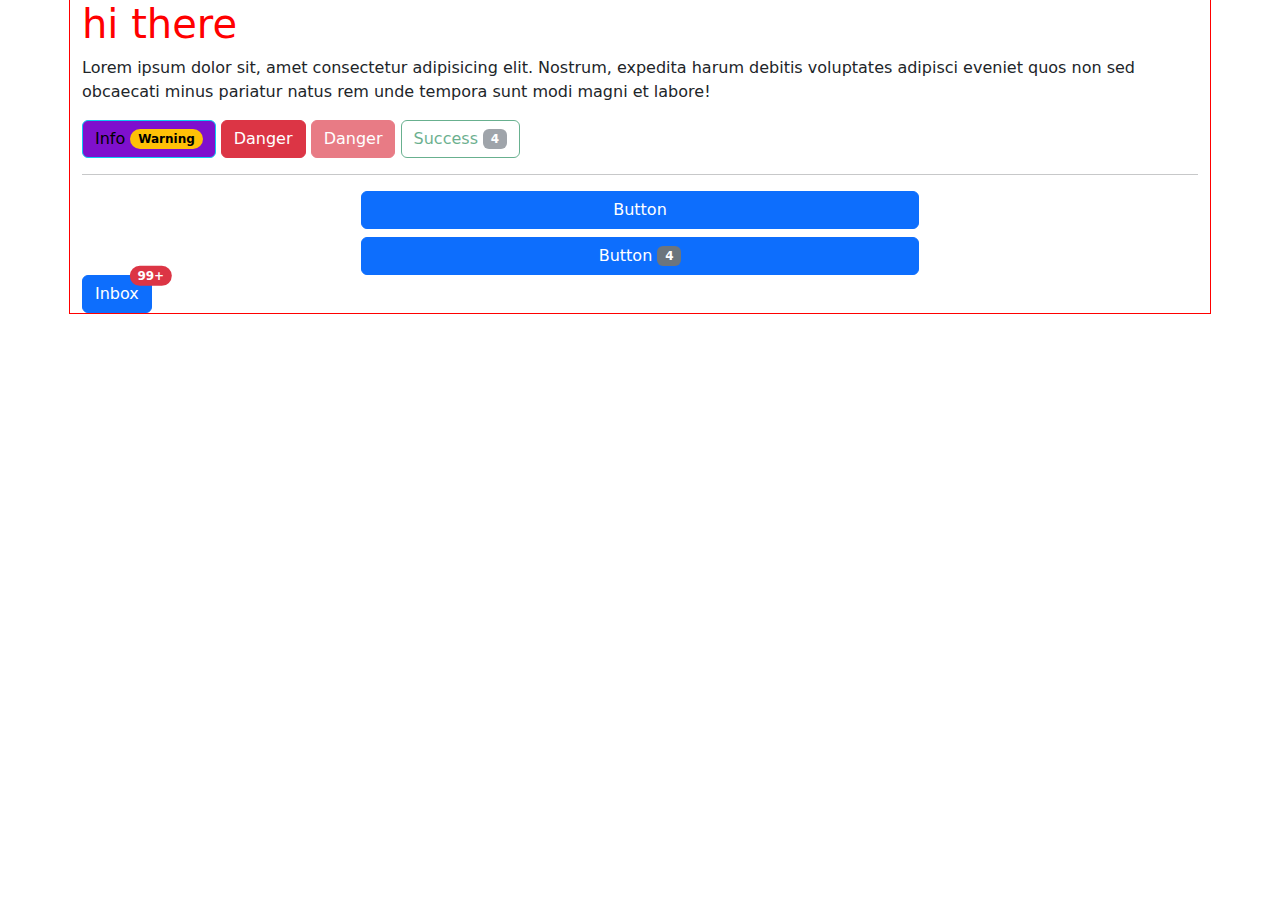
<file: BOOTSTRAP-DASAR/index.html>
<!DOCTYPE html>
<html lang="en">
  <head>
    <meta charset="UTF-8" />
    <meta name="viewport" content="width=device-width, initial-scale=1.0" />
    <title>Bootstrap</title>
    <link
      href="https://cdn.jsdelivr.net/npm/bootstrap@5.3.3/dist/css/bootstrap.min.css"
      rel="stylesheet"
      integrity="sha384-QWTKZyjpPEjISv5WaRU9OFeRpok6YctnYmDr5pNlyT2bRjXh0JMhjY6hW+ALEwIH"
      crossorigin="anonymous"
    />
    <link rel="stylesheet" href="app.css" />
  </head>
  <body>
    <div class="container-md">
         <h1>hi there</h1>
        <p>
          Lorem ipsum dolor sit, amet consectetur adipisicing elit. Nostrum,
          expedita harum debitis voluptates adipisci eveniet quos non sed obcaecati
          minus pariatur natus rem unde tempora sunt modi magni et labore!
        </p>
        <button a href="app.css" type="button" class="btn btn-info" >Info <span class="badge rounded-pill text-bg-warning">Warning</span></button>
        <button type="button" class="btn btn-danger">Danger</button>
        <button type="button" class="btn btn-danger" disabled>Danger</button>
        <button type="button" class="btn btn-outline-success" disabled>Success <span class="badge text-bg-secondary">4</span></button>
        <hr>
        <form action="grid.html">
            <div class="d-grid gap-2 col-6 mx-auto">

            <button class="btn btn-primary" type="submit">Button</button>

            <button class="btn btn-primary" type="button">Button <span class="badge text-bg-secondary">4</span></button>

          </div>
          </form>
          <button type="button" class="btn btn-primary position-relative">
            Inbox
            <span class="position-absolute top-0 start-100 translate-middle badge rounded-pill bg-danger">
              99+
              <span class="visually-hidden">unread messages</span>
            </span>
          </button>
        <script
          src="https://cdn.jsdelivr.net/npm/@popperjs/core@2.11.8/dist/umd/popper.min.js"
          integrity="sha384-I7E8VVD/ismYTF4hNIPjVp/Zjvgyol6VFvRkX/vR+Vc4jQkC+hVqc2pM8ODewa9r"
          crossorigin="anonymous"
        ></script>
        <script
          src="https://cdn.jsdelivr.net/npm/bootstrap@5.3.3/dist/js/bootstrap.min.js"
          integrity="sha384-0pUGZvbkm6XF6gxjEnlmuGrJXVbNuzT9qBBavbLwCsOGabYfZo0T0to5eqruptLy"
          crossorigin="anonymous"
        ></script>  

    </div>
   
  </body>
</html>
</file>
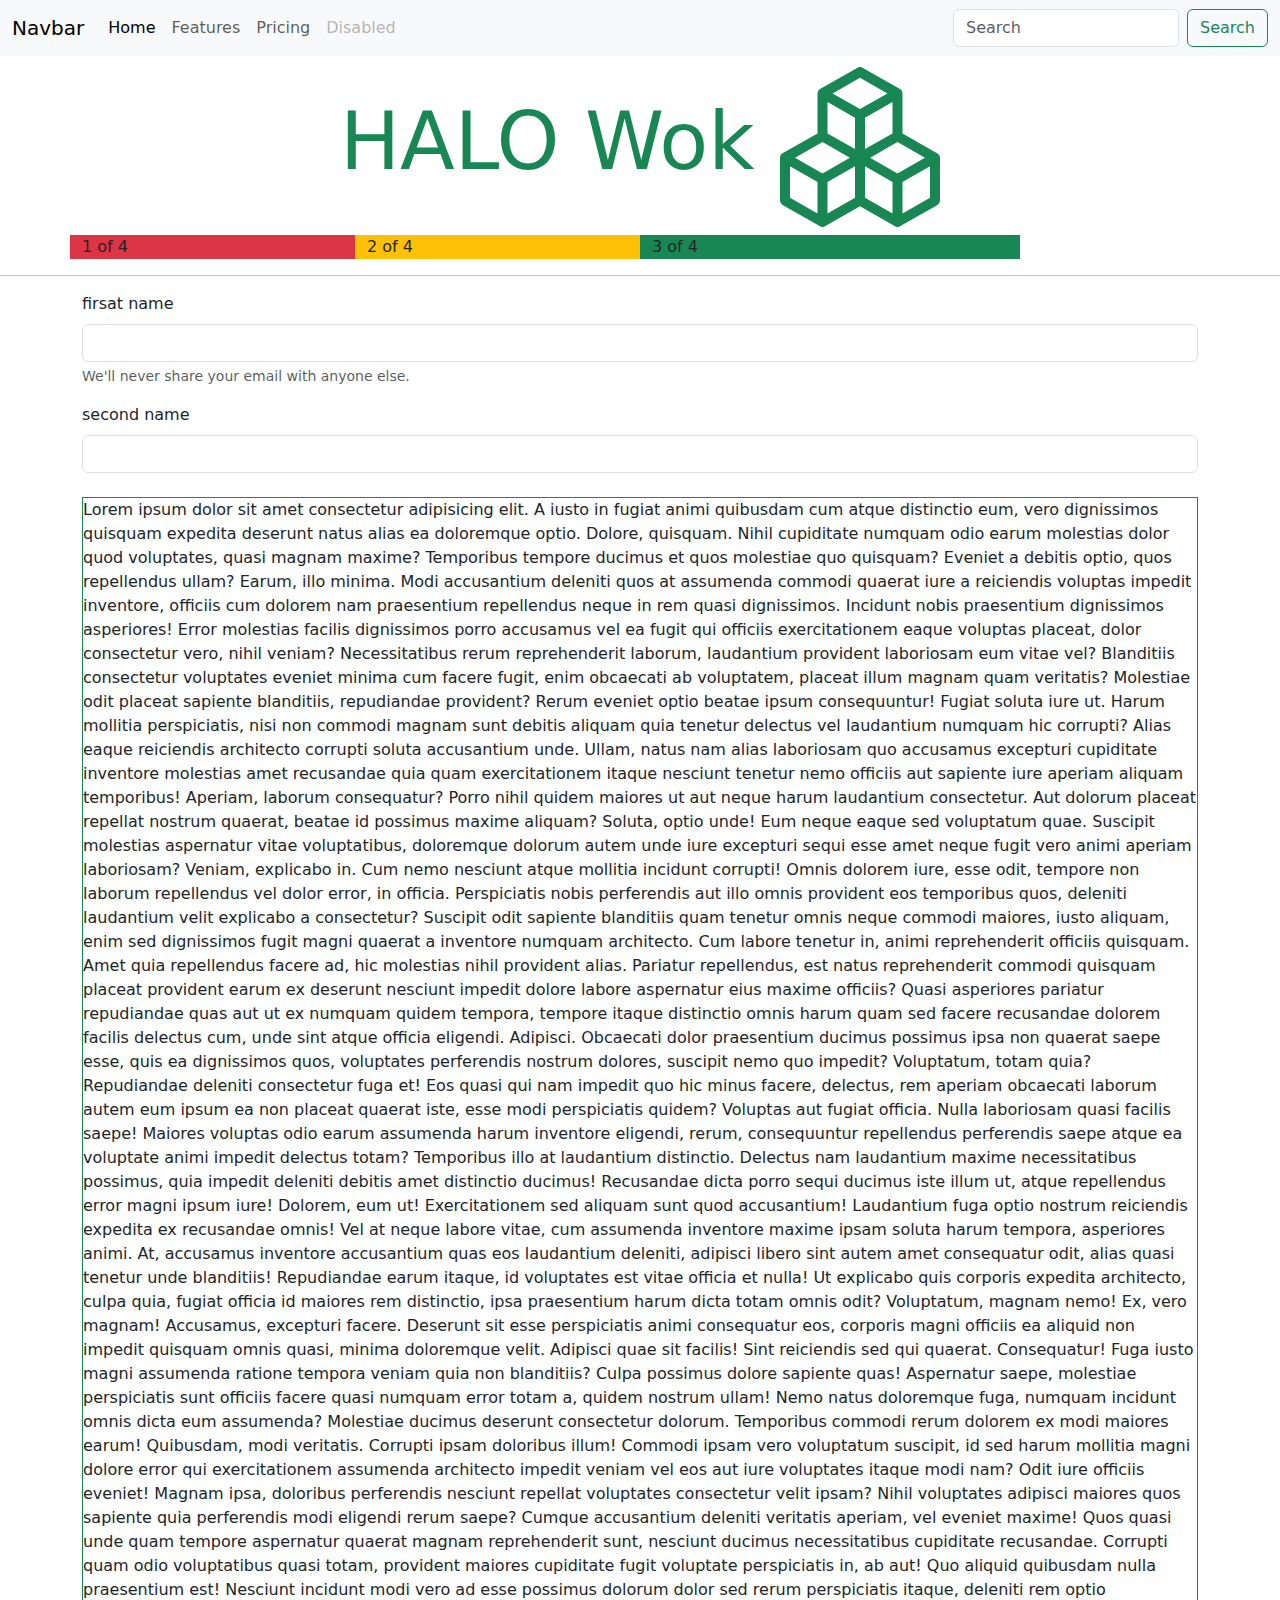
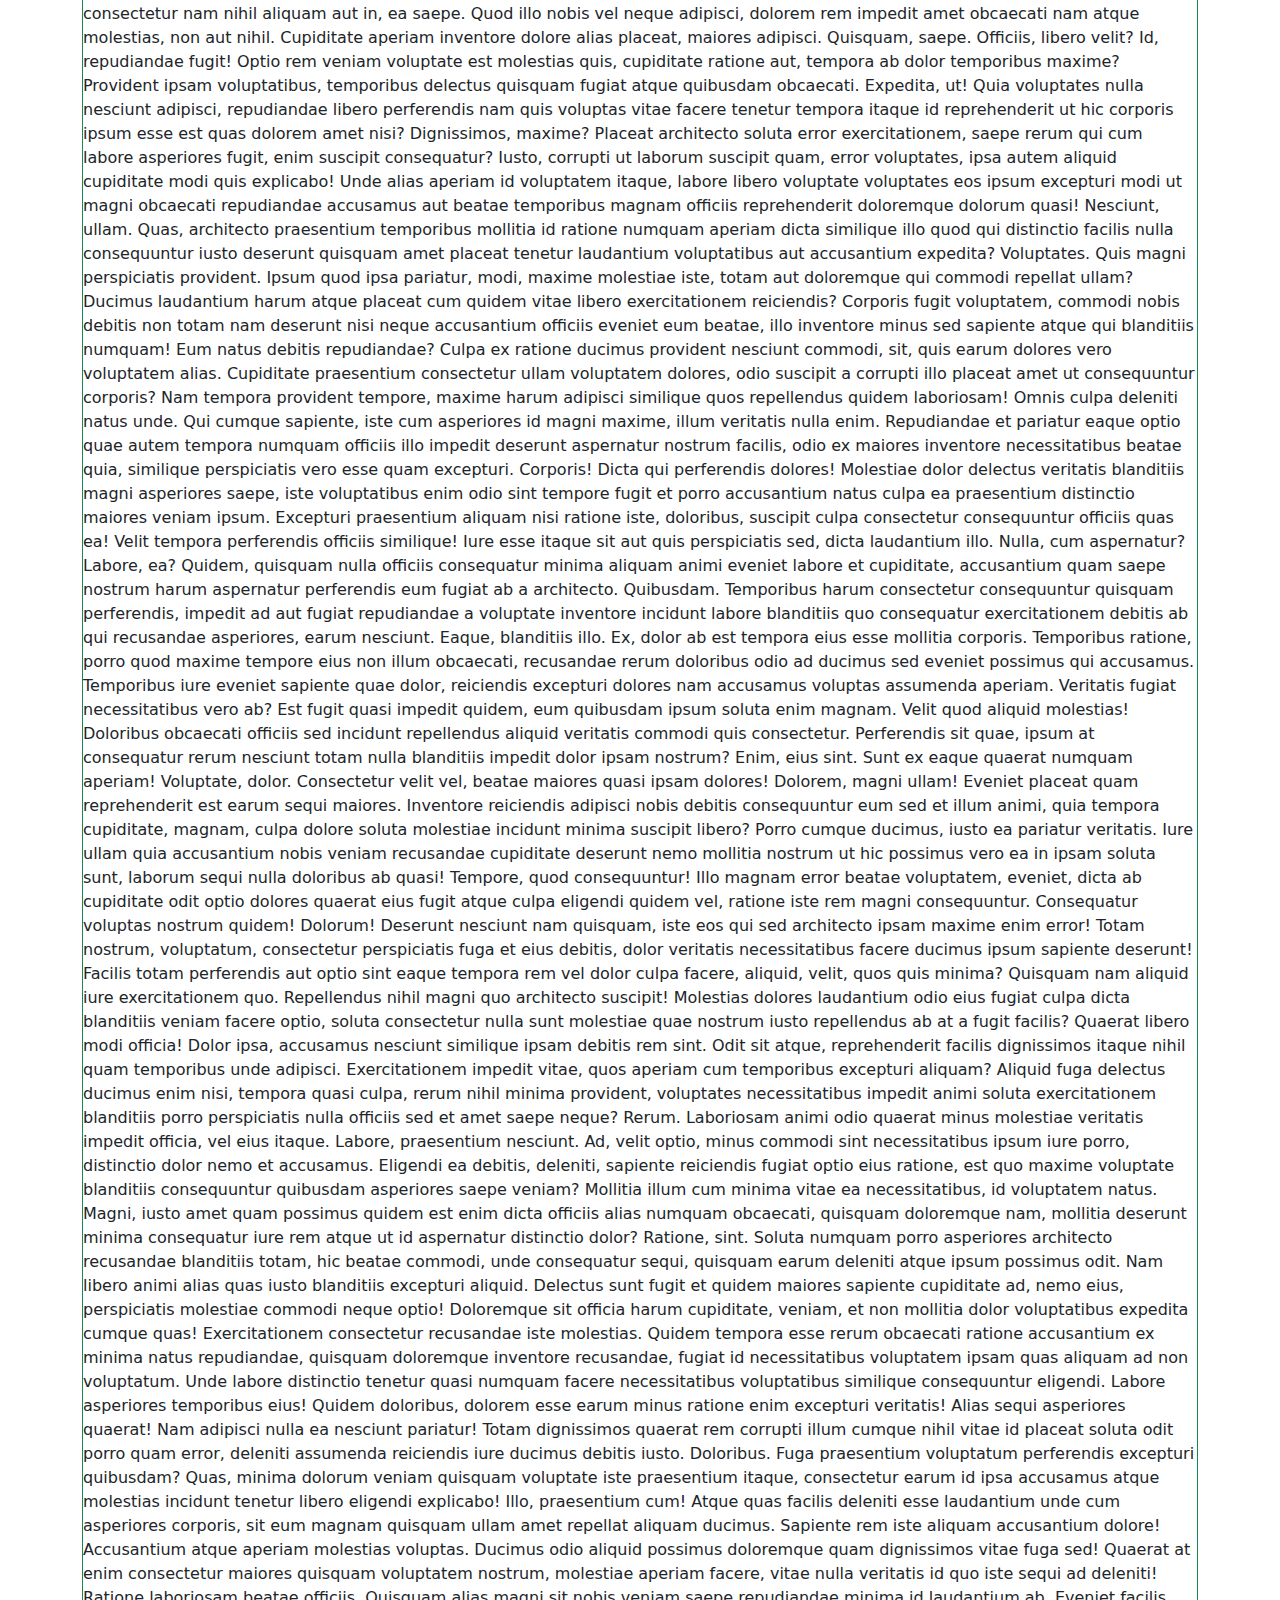
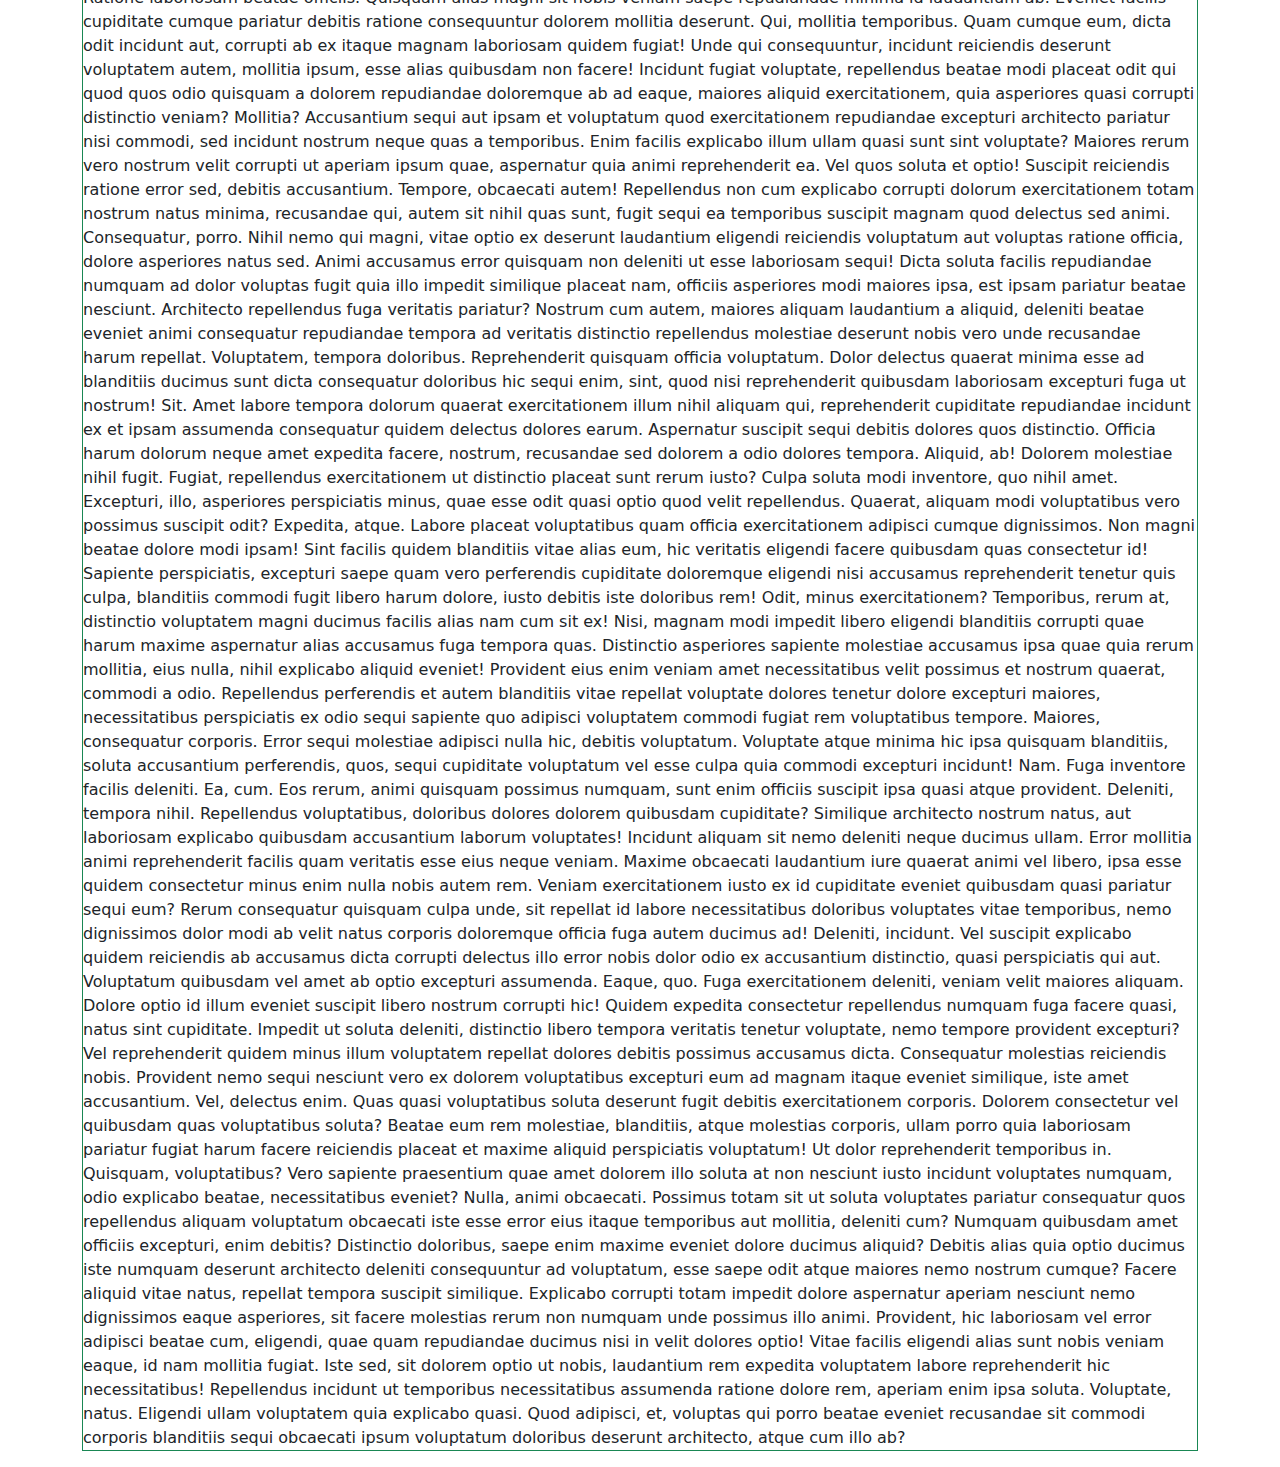
<file: BOOTSTRAP-DASAR/grid.html>
<!doctype html>
<html lang="en">
  <head>
    <meta charset="utf-8">
    <meta name="viewport" content="width=device-width, initial-scale=1">
    <title>Bootstrap demo</title>
    <link href="https://cdn.jsdelivr.net/npm/bootstrap@5.3.3/dist/css/bootstrap.min.css" rel="stylesheet" integrity="sha384-QWTKZyjpPEjISv5WaRU9OFeRpok6YctnYmDr5pNlyT2bRjXh0JMhjY6hW+ALEwIH" crossorigin="anonymous">
    <link rel="stylesheet" href="app.css">

  </head>
  <body>
    <hr><hr><hr><h1></h1>
   <h1 class="text-center display-1 text-success">
    
      HALO Wok
      <svg 
      xmlns="http://www.w3.org/2000/svg" 
      width="160" 
      height="160" 
      fill="currentColor" 
      class="bi bi-boxes" 
      viewBox="0 0 16 16">
       
        <path d="M7.752.066a.5.5 0 0 1 .496 0l3.75 2.143a.5.5 0 0 1 .252.434v3.995l3.498 2A.5.5 0 0 1 16 9.07v4.286a.5.5 0 0 1-.252.434l-3.75 2.143a.5.5 0 0 1-.496 0l-3.502-2-3.502 2.001a.5.5 0 0 1-.496 0l-3.75-2.143A.5.5 0 0 1 0 13.357V9.071a.5.5 0 0 1 .252-.434L3.75 6.638V2.643a.5.5 0 0 1 .252-.434zM4.25 7.504 1.508 9.071l2.742 1.567 2.742-1.567zM7.5 9.933l-2.75 1.571v3.134l2.75-1.571zm1 3.134 2.75 1.571v-3.134L8.5 9.933zm.508-3.996 2.742 1.567 2.742-1.567-2.742-1.567zm2.242-2.433V3.504L8.5 5.076V8.21zM7.5 8.21V5.076L4.75 3.504v3.134zM5.258 2.643 8 4.21l2.742-1.567L8 1.076zM15 9.933l-2.75 1.571v3.134L15 13.067zM3.75 14.638v-3.134L1 9.933v3.134z"/>
      </svg>
    </h1>
    
    <nav class="navbar fixed-top navbar-expand-lg bg-body-tertiary">
        <div class="container-fluid">
          <a class="navbar-brand" href="#">Navbar </a>
          <button class="navbar-toggler" type="button" data-bs-toggle="collapse" data-bs-target="#navbarNavAltMarkup" aria-controls="navbarNavAltMarkup" aria-expanded="false" aria-label="Toggle navigation">
            <span class="navbar-toggler-icon"></span>
          </button>
          <div class="collapse navbar-collapse" id="navbarNavAltMarkup">
            <div class="navbar-nav me-auto">
              <a class="nav-link active" aria-current="page" href="#">Home</a>
              <a class="nav-link" href="index.html">Features</a>
              <a class="nav-link" href="#">Pricing</a>
              <a class="nav-link disabled" aria-disabled="true">Disabled</a>
            </div>
            <form class="d-flex" role="search">
             <input class="form-control me-2" type="search" placeholder="Search" aria-label="Search">
            <button class="btn btn-outline-success" type="submit">Search</button>
             </form>
          </div>
           
        </div>
      </nav>
    


    <div class="container">
        <div class="row" >
            <div class="col col-lg-3 bg-danger">1 of 4</div>
            <div class="col col-lg-3 bg-warning">2 of 4</div>
            <div class="col col-lg-4 bg-success">3 of 4</div>
  
        </div>
    </div>

    <hr>

    <div class="container">
        <div class="row">
            <div class="mb-3">
                <label for="" class="form-label">firsat name</label>
                <input type="text" nanme="firstname" class="form-control" id="">
                <div id="emailHelp" class="form-text">We'll never share your email with anyone else.</div>
            </div>
        
            <div>
                <label class="form-label" for="">second name</label>
                <input class="form-control" type="text" nanme="secondname" id="">
            </div>
       </div>
       <br>
       <p class="border border-success">Lorem ipsum dolor sit amet consectetur adipisicing elit. A iusto in fugiat animi quibusdam cum atque distinctio eum, vero dignissimos quisquam expedita deserunt natus alias ea doloremque optio. Dolore, quisquam.
        Nihil cupiditate numquam odio earum molestias dolor quod voluptates, quasi magnam maxime? Temporibus tempore ducimus et quos molestiae quo quisquam? Eveniet a debitis optio, quos repellendus ullam? Earum, illo minima.
        Modi accusantium deleniti quos at assumenda commodi quaerat iure a reiciendis voluptas impedit inventore, officiis cum dolorem nam praesentium repellendus neque in rem quasi dignissimos. Incidunt nobis praesentium dignissimos asperiores!
        Error molestias facilis dignissimos porro accusamus vel ea fugit qui officiis exercitationem eaque voluptas placeat, dolor consectetur vero, nihil veniam? Necessitatibus rerum reprehenderit laborum, laudantium provident laboriosam eum vitae vel?
        Blanditiis consectetur voluptates eveniet minima cum facere fugit, enim obcaecati ab voluptatem, placeat illum magnam quam veritatis? Molestiae odit placeat sapiente blanditiis, repudiandae provident? Rerum eveniet optio beatae ipsum consequuntur!
        Fugiat soluta iure ut. Harum mollitia perspiciatis, nisi non commodi magnam sunt debitis aliquam quia tenetur delectus vel laudantium numquam hic corrupti? Alias eaque reiciendis architecto corrupti soluta accusantium unde.
        Ullam, natus nam alias laboriosam quo accusamus excepturi cupiditate inventore molestias amet recusandae quia quam exercitationem itaque nesciunt tenetur nemo officiis aut sapiente iure aperiam aliquam temporibus! Aperiam, laborum consequatur?
        Porro nihil quidem maiores ut aut neque harum laudantium consectetur. Aut dolorum placeat repellat nostrum quaerat, beatae id possimus maxime aliquam? Soluta, optio unde! Eum neque eaque sed voluptatum quae.
        Suscipit molestias aspernatur vitae voluptatibus, doloremque dolorum autem unde iure excepturi sequi esse amet neque fugit vero animi aperiam laboriosam? Veniam, explicabo in. Cum nemo nesciunt atque mollitia incidunt corrupti!
        Omnis dolorem iure, esse odit, tempore non laborum repellendus vel dolor error, in officia. Perspiciatis nobis perferendis aut illo omnis provident eos temporibus quos, deleniti laudantium velit explicabo a consectetur?
        Suscipit odit sapiente blanditiis quam tenetur omnis neque commodi maiores, iusto aliquam, enim sed dignissimos fugit magni quaerat a inventore numquam architecto. Cum labore tenetur in, animi reprehenderit officiis quisquam.
        Amet quia repellendus facere ad, hic molestias nihil provident alias. Pariatur repellendus, est natus reprehenderit commodi quisquam placeat provident earum ex deserunt nesciunt impedit dolore labore aspernatur eius maxime officiis?
        Quasi asperiores pariatur repudiandae quas aut ut ex numquam quidem tempora, tempore itaque distinctio omnis harum quam sed facere recusandae dolorem facilis delectus cum, unde sint atque officia eligendi. Adipisci.
        Obcaecati dolor praesentium ducimus possimus ipsa non quaerat saepe esse, quis ea dignissimos quos, voluptates perferendis nostrum dolores, suscipit nemo quo impedit? Voluptatum, totam quia? Repudiandae deleniti consectetur fuga et!
        Eos quasi qui nam impedit quo hic minus facere, delectus, rem aperiam obcaecati laborum autem eum ipsum ea non placeat quaerat iste, esse modi perspiciatis quidem? Voluptas aut fugiat officia.
        Nulla laboriosam quasi facilis saepe! Maiores voluptas odio earum assumenda harum inventore eligendi, rerum, consequuntur repellendus perferendis saepe atque ea voluptate animi impedit delectus totam? Temporibus illo at laudantium distinctio.
        Delectus nam laudantium maxime necessitatibus possimus, quia impedit deleniti debitis amet distinctio ducimus! Recusandae dicta porro sequi ducimus iste illum ut, atque repellendus error magni ipsum iure! Dolorem, eum ut!
        Exercitationem sed aliquam sunt quod accusantium! Laudantium fuga optio nostrum reiciendis expedita ex recusandae omnis! Vel at neque labore vitae, cum assumenda inventore maxime ipsam soluta harum tempora, asperiores animi.
        At, accusamus inventore accusantium quas eos laudantium deleniti, adipisci libero sint autem amet consequatur odit, alias quasi tenetur unde blanditiis! Repudiandae earum itaque, id voluptates est vitae officia et nulla!
        Ut explicabo quis corporis expedita architecto, culpa quia, fugiat officia id maiores rem distinctio, ipsa praesentium harum dicta totam omnis odit? Voluptatum, magnam nemo! Ex, vero magnam! Accusamus, excepturi facere.
        Deserunt sit esse perspiciatis animi consequatur eos, corporis magni officiis ea aliquid non impedit quisquam omnis quasi, minima doloremque velit. Adipisci quae sit facilis! Sint reiciendis sed qui quaerat. Consequatur!
        Fuga iusto magni assumenda ratione tempora veniam quia non blanditiis? Culpa possimus dolore sapiente quas! Aspernatur saepe, molestiae perspiciatis sunt officiis facere quasi numquam error totam a, quidem nostrum ullam!
        Nemo natus doloremque fuga, numquam incidunt omnis dicta eum assumenda? Molestiae ducimus deserunt consectetur dolorum. Temporibus commodi rerum dolorem ex modi maiores earum! Quibusdam, modi veritatis. Corrupti ipsam doloribus illum!
        Commodi ipsam vero voluptatum suscipit, id sed harum mollitia magni dolore error qui exercitationem assumenda architecto impedit veniam vel eos aut iure voluptates itaque modi nam? Odit iure officiis eveniet!
        Magnam ipsa, doloribus perferendis nesciunt repellat voluptates consectetur velit ipsam? Nihil voluptates adipisci maiores quos sapiente quia perferendis modi eligendi rerum saepe? Cumque accusantium deleniti veritatis aperiam, vel eveniet maxime!
        Quos quasi unde quam tempore aspernatur quaerat magnam reprehenderit sunt, nesciunt ducimus necessitatibus cupiditate recusandae. Corrupti quam odio voluptatibus quasi totam, provident maiores cupiditate fugit voluptate perspiciatis in, ab aut!
        Quo aliquid quibusdam nulla praesentium est! Nesciunt incidunt modi vero ad esse possimus dolorum dolor sed rerum perspiciatis itaque, deleniti rem optio consectetur nam nihil aliquam aut in, ea saepe.
        Quod illo nobis vel neque adipisci, dolorem rem impedit amet obcaecati nam atque molestias, non aut nihil. Cupiditate aperiam inventore dolore alias placeat, maiores adipisci. Quisquam, saepe. Officiis, libero velit?
        Id, repudiandae fugit! Optio rem veniam voluptate est molestias quis, cupiditate ratione aut, tempora ab dolor temporibus maxime? Provident ipsam voluptatibus, temporibus delectus quisquam fugiat atque quibusdam obcaecati. Expedita, ut!
        Quia voluptates nulla nesciunt adipisci, repudiandae libero perferendis nam quis voluptas vitae facere tenetur tempora itaque id reprehenderit ut hic corporis ipsum esse est quas dolorem amet nisi? Dignissimos, maxime?
        Placeat architecto soluta error exercitationem, saepe rerum qui cum labore asperiores fugit, enim suscipit consequatur? Iusto, corrupti ut laborum suscipit quam, error voluptates, ipsa autem aliquid cupiditate modi quis explicabo!
        Unde alias aperiam id voluptatem itaque, labore libero voluptate voluptates eos ipsum excepturi modi ut magni obcaecati repudiandae accusamus aut beatae temporibus magnam officiis reprehenderit doloremque dolorum quasi! Nesciunt, ullam.
        Quas, architecto praesentium temporibus mollitia id ratione numquam aperiam dicta similique illo quod qui distinctio facilis nulla consequuntur iusto deserunt quisquam amet placeat tenetur laudantium voluptatibus aut accusantium expedita? Voluptates.
        Quis magni perspiciatis provident. Ipsum quod ipsa pariatur, modi, maxime molestiae iste, totam aut doloremque qui commodi repellat ullam? Ducimus laudantium harum atque placeat cum quidem vitae libero exercitationem reiciendis?
        Corporis fugit voluptatem, commodi nobis debitis non totam nam deserunt nisi neque accusantium officiis eveniet eum beatae, illo inventore minus sed sapiente atque qui blanditiis numquam! Eum natus debitis repudiandae?
        Culpa ex ratione ducimus provident nesciunt commodi, sit, quis earum dolores vero voluptatem alias. Cupiditate praesentium consectetur ullam voluptatem dolores, odio suscipit a corrupti illo placeat amet ut consequuntur corporis?
        Nam tempora provident tempore, maxime harum adipisci similique quos repellendus quidem laboriosam! Omnis culpa deleniti natus unde. Qui cumque sapiente, iste cum asperiores id magni maxime, illum veritatis nulla enim.
        Repudiandae et pariatur eaque optio quae autem tempora numquam officiis illo impedit deserunt aspernatur nostrum facilis, odio ex maiores inventore necessitatibus beatae quia, similique perspiciatis vero esse quam excepturi. Corporis!
        Dicta qui perferendis dolores! Molestiae dolor delectus veritatis blanditiis magni asperiores saepe, iste voluptatibus enim odio sint tempore fugit et porro accusantium natus culpa ea praesentium distinctio maiores veniam ipsum.
        Excepturi praesentium aliquam nisi ratione iste, doloribus, suscipit culpa consectetur consequuntur officiis quas ea! Velit tempora perferendis officiis similique! Iure esse itaque sit aut quis perspiciatis sed, dicta laudantium illo.
        Nulla, cum aspernatur? Labore, ea? Quidem, quisquam nulla officiis consequatur minima aliquam animi eveniet labore et cupiditate, accusantium quam saepe nostrum harum aspernatur perferendis eum fugiat ab a architecto. Quibusdam.
        Temporibus harum consectetur consequuntur quisquam perferendis, impedit ad aut fugiat repudiandae a voluptate inventore incidunt labore blanditiis quo consequatur exercitationem debitis ab qui recusandae asperiores, earum nesciunt. Eaque, blanditiis illo.
        Ex, dolor ab est tempora eius esse mollitia corporis. Temporibus ratione, porro quod maxime tempore eius non illum obcaecati, recusandae rerum doloribus odio ad ducimus sed eveniet possimus qui accusamus.
        Temporibus iure eveniet sapiente quae dolor, reiciendis excepturi dolores nam accusamus voluptas assumenda aperiam. Veritatis fugiat necessitatibus vero ab? Est fugit quasi impedit quidem, eum quibusdam ipsum soluta enim magnam.
        Velit quod aliquid molestias! Doloribus obcaecati officiis sed incidunt repellendus aliquid veritatis commodi quis consectetur. Perferendis sit quae, ipsum at consequatur rerum nesciunt totam nulla blanditiis impedit dolor ipsam nostrum?
        Enim, eius sint. Sunt ex eaque quaerat numquam aperiam! Voluptate, dolor. Consectetur velit vel, beatae maiores quasi ipsam dolores! Dolorem, magni ullam! Eveniet placeat quam reprehenderit est earum sequi maiores.
        Inventore reiciendis adipisci nobis debitis consequuntur eum sed et illum animi, quia tempora cupiditate, magnam, culpa dolore soluta molestiae incidunt minima suscipit libero? Porro cumque ducimus, iusto ea pariatur veritatis.
        Iure ullam quia accusantium nobis veniam recusandae cupiditate deserunt nemo mollitia nostrum ut hic possimus vero ea in ipsam soluta sunt, laborum sequi nulla doloribus ab quasi! Tempore, quod consequuntur!
        Illo magnam error beatae voluptatem, eveniet, dicta ab cupiditate odit optio dolores quaerat eius fugit atque culpa eligendi quidem vel, ratione iste rem magni consequuntur. Consequatur voluptas nostrum quidem! Dolorum!
        Deserunt nesciunt nam quisquam, iste eos qui sed architecto ipsam maxime enim error! Totam nostrum, voluptatum, consectetur perspiciatis fuga et eius debitis, dolor veritatis necessitatibus facere ducimus ipsum sapiente deserunt!
        Facilis totam perferendis aut optio sint eaque tempora rem vel dolor culpa facere, aliquid, velit, quos quis minima? Quisquam nam aliquid iure exercitationem quo. Repellendus nihil magni quo architecto suscipit!
        Molestias dolores laudantium odio eius fugiat culpa dicta blanditiis veniam facere optio, soluta consectetur nulla sunt molestiae quae nostrum iusto repellendus ab at a fugit facilis? Quaerat libero modi officia!
        Dolor ipsa, accusamus nesciunt similique ipsam debitis rem sint. Odit sit atque, reprehenderit facilis dignissimos itaque nihil quam temporibus unde adipisci. Exercitationem impedit vitae, quos aperiam cum temporibus excepturi aliquam?
        Aliquid fuga delectus ducimus enim nisi, tempora quasi culpa, rerum nihil minima provident, voluptates necessitatibus impedit animi soluta exercitationem blanditiis porro perspiciatis nulla officiis sed et amet saepe neque? Rerum.
        Laboriosam animi odio quaerat minus molestiae veritatis impedit officia, vel eius itaque. Labore, praesentium nesciunt. Ad, velit optio, minus commodi sint necessitatibus ipsum iure porro, distinctio dolor nemo et accusamus.
        Eligendi ea debitis, deleniti, sapiente reiciendis fugiat optio eius ratione, est quo maxime voluptate blanditiis consequuntur quibusdam asperiores saepe veniam? Mollitia illum cum minima vitae ea necessitatibus, id voluptatem natus.
        Magni, iusto amet quam possimus quidem est enim dicta officiis alias numquam obcaecati, quisquam doloremque nam, mollitia deserunt minima consequatur iure rem atque ut id aspernatur distinctio dolor? Ratione, sint.
        Soluta numquam porro asperiores architecto recusandae blanditiis totam, hic beatae commodi, unde consequatur sequi, quisquam earum deleniti atque ipsum possimus odit. Nam libero animi alias quas iusto blanditiis excepturi aliquid.
        Delectus sunt fugit et quidem maiores sapiente cupiditate ad, nemo eius, perspiciatis molestiae commodi neque optio! Doloremque sit officia harum cupiditate, veniam, et non mollitia dolor voluptatibus expedita cumque quas!
        Exercitationem consectetur recusandae iste molestias. Quidem tempora esse rerum obcaecati ratione accusantium ex minima natus repudiandae, quisquam doloremque inventore recusandae, fugiat id necessitatibus voluptatem ipsam quas aliquam ad non voluptatum.
        Unde labore distinctio tenetur quasi numquam facere necessitatibus voluptatibus similique consequuntur eligendi. Labore asperiores temporibus eius! Quidem doloribus, dolorem esse earum minus ratione enim excepturi veritatis! Alias sequi asperiores quaerat!
        Nam adipisci nulla ea nesciunt pariatur! Totam dignissimos quaerat rem corrupti illum cumque nihil vitae id placeat soluta odit porro quam error, deleniti assumenda reiciendis iure ducimus debitis iusto. Doloribus.
        Fuga praesentium voluptatum perferendis excepturi quibusdam? Quas, minima dolorum veniam quisquam voluptate iste praesentium itaque, consectetur earum id ipsa accusamus atque molestias incidunt tenetur libero eligendi explicabo! Illo, praesentium cum!
        Atque quas facilis deleniti esse laudantium unde cum asperiores corporis, sit eum magnam quisquam ullam amet repellat aliquam ducimus. Sapiente rem iste aliquam accusantium dolore! Accusantium atque aperiam molestias voluptas.
        Ducimus odio aliquid possimus doloremque quam dignissimos vitae fuga sed! Quaerat at enim consectetur maiores quisquam voluptatem nostrum, molestiae aperiam facere, vitae nulla veritatis id quo iste sequi ad deleniti!
        Ratione laboriosam beatae officiis. Quisquam alias magni sit nobis veniam saepe repudiandae minima id laudantium ab. Eveniet facilis cupiditate cumque pariatur debitis ratione consequuntur dolorem mollitia deserunt. Qui, mollitia temporibus.
        Quam cumque eum, dicta odit incidunt aut, corrupti ab ex itaque magnam laboriosam quidem fugiat! Unde qui consequuntur, incidunt reiciendis deserunt voluptatem autem, mollitia ipsum, esse alias quibusdam non facere!
        Incidunt fugiat voluptate, repellendus beatae modi placeat odit qui quod quos odio quisquam a dolorem repudiandae doloremque ab ad eaque, maiores aliquid exercitationem, quia asperiores quasi corrupti distinctio veniam? Mollitia?
        Accusantium sequi aut ipsam et voluptatum quod exercitationem repudiandae excepturi architecto pariatur nisi commodi, sed incidunt nostrum neque quas a temporibus. Enim facilis explicabo illum ullam quasi sunt sint voluptate?
        Maiores rerum vero nostrum velit corrupti ut aperiam ipsum quae, aspernatur quia animi reprehenderit ea. Vel quos soluta et optio! Suscipit reiciendis ratione error sed, debitis accusantium. Tempore, obcaecati autem!
        Repellendus non cum explicabo corrupti dolorum exercitationem totam nostrum natus minima, recusandae qui, autem sit nihil quas sunt, fugit sequi ea temporibus suscipit magnam quod delectus sed animi. Consequatur, porro.
        Nihil nemo qui magni, vitae optio ex deserunt laudantium eligendi reiciendis voluptatum aut voluptas ratione officia, dolore asperiores natus sed. Animi accusamus error quisquam non deleniti ut esse laboriosam sequi!
        Dicta soluta facilis repudiandae numquam ad dolor voluptas fugit quia illo impedit similique placeat nam, officiis asperiores modi maiores ipsa, est ipsam pariatur beatae nesciunt. Architecto repellendus fuga veritatis pariatur?
        Nostrum cum autem, maiores aliquam laudantium a aliquid, deleniti beatae eveniet animi consequatur repudiandae tempora ad veritatis distinctio repellendus molestiae deserunt nobis vero unde recusandae harum repellat. Voluptatem, tempora doloribus.
        Reprehenderit quisquam officia voluptatum. Dolor delectus quaerat minima esse ad blanditiis ducimus sunt dicta consequatur doloribus hic sequi enim, sint, quod nisi reprehenderit quibusdam laboriosam excepturi fuga ut nostrum! Sit.
        Amet labore tempora dolorum quaerat exercitationem illum nihil aliquam qui, reprehenderit cupiditate repudiandae incidunt ex et ipsam assumenda consequatur quidem delectus dolores earum. Aspernatur suscipit sequi debitis dolores quos distinctio.
        Officia harum dolorum neque amet expedita facere, nostrum, recusandae sed dolorem a odio dolores tempora. Aliquid, ab! Dolorem molestiae nihil fugit. Fugiat, repellendus exercitationem ut distinctio placeat sunt rerum iusto?
        Culpa soluta modi inventore, quo nihil amet. Excepturi, illo, asperiores perspiciatis minus, quae esse odit quasi optio quod velit repellendus. Quaerat, aliquam modi voluptatibus vero possimus suscipit odit? Expedita, atque.
        Labore placeat voluptatibus quam officia exercitationem adipisci cumque dignissimos. Non magni beatae dolore modi ipsam! Sint facilis quidem blanditiis vitae alias eum, hic veritatis eligendi facere quibusdam quas consectetur id!
        Sapiente perspiciatis, excepturi saepe quam vero perferendis cupiditate doloremque eligendi nisi accusamus reprehenderit tenetur quis culpa, blanditiis commodi fugit libero harum dolore, iusto debitis iste doloribus rem! Odit, minus exercitationem?
        Temporibus, rerum at, distinctio voluptatem magni ducimus facilis alias nam cum sit ex! Nisi, magnam modi impedit libero eligendi blanditiis corrupti quae harum maxime aspernatur alias accusamus fuga tempora quas.
        Distinctio asperiores sapiente molestiae accusamus ipsa quae quia rerum mollitia, eius nulla, nihil explicabo aliquid eveniet! Provident eius enim veniam amet necessitatibus velit possimus et nostrum quaerat, commodi a odio.
        Repellendus perferendis et autem blanditiis vitae repellat voluptate dolores tenetur dolore excepturi maiores, necessitatibus perspiciatis ex odio sequi sapiente quo adipisci voluptatem commodi fugiat rem voluptatibus tempore. Maiores, consequatur corporis.
        Error sequi molestiae adipisci nulla hic, debitis voluptatum. Voluptate atque minima hic ipsa quisquam blanditiis, soluta accusantium perferendis, quos, sequi cupiditate voluptatum vel esse culpa quia commodi excepturi incidunt! Nam.
        Fuga inventore facilis deleniti. Ea, cum. Eos rerum, animi quisquam possimus numquam, sunt enim officiis suscipit ipsa quasi atque provident. Deleniti, tempora nihil. Repellendus voluptatibus, doloribus dolores dolorem quibusdam cupiditate?
        Similique architecto nostrum natus, aut laboriosam explicabo quibusdam accusantium laborum voluptates! Incidunt aliquam sit nemo deleniti neque ducimus ullam. Error mollitia animi reprehenderit facilis quam veritatis esse eius neque veniam.
        Maxime obcaecati laudantium iure quaerat animi vel libero, ipsa esse quidem consectetur minus enim nulla nobis autem rem. Veniam exercitationem iusto ex id cupiditate eveniet quibusdam quasi pariatur sequi eum?
        Rerum consequatur quisquam culpa unde, sit repellat id labore necessitatibus doloribus voluptates vitae temporibus, nemo dignissimos dolor modi ab velit natus corporis doloremque officia fuga autem ducimus ad! Deleniti, incidunt.
        Vel suscipit explicabo quidem reiciendis ab accusamus dicta corrupti delectus illo error nobis dolor odio ex accusantium distinctio, quasi perspiciatis qui aut. Voluptatum quibusdam vel amet ab optio excepturi assumenda.
        Eaque, quo. Fuga exercitationem deleniti, veniam velit maiores aliquam. Dolore optio id illum eveniet suscipit libero nostrum corrupti hic! Quidem expedita consectetur repellendus numquam fuga facere quasi, natus sint cupiditate.
        Impedit ut soluta deleniti, distinctio libero tempora veritatis tenetur voluptate, nemo tempore provident excepturi? Vel reprehenderit quidem minus illum voluptatem repellat dolores debitis possimus accusamus dicta. Consequatur molestias reiciendis nobis.
        Provident nemo sequi nesciunt vero ex dolorem voluptatibus excepturi eum ad magnam itaque eveniet similique, iste amet accusantium. Vel, delectus enim. Quas quasi voluptatibus soluta deserunt fugit debitis exercitationem corporis.
        Dolorem consectetur vel quibusdam quas voluptatibus soluta? Beatae eum rem molestiae, blanditiis, atque molestias corporis, ullam porro quia laboriosam pariatur fugiat harum facere reiciendis placeat et maxime aliquid perspiciatis voluptatum!
        Ut dolor reprehenderit temporibus in. Quisquam, voluptatibus? Vero sapiente praesentium quae amet dolorem illo soluta at non nesciunt iusto incidunt voluptates numquam, odio explicabo beatae, necessitatibus eveniet? Nulla, animi obcaecati.
        Possimus totam sit ut soluta voluptates pariatur consequatur quos repellendus aliquam voluptatum obcaecati iste esse error eius itaque temporibus aut mollitia, deleniti cum? Numquam quibusdam amet officiis excepturi, enim debitis?
        Distinctio doloribus, saepe enim maxime eveniet dolore ducimus aliquid? Debitis alias quia optio ducimus iste numquam deserunt architecto deleniti consequuntur ad voluptatum, esse saepe odit atque maiores nemo nostrum cumque?
        Facere aliquid vitae natus, repellat tempora suscipit similique. Explicabo corrupti totam impedit dolore aspernatur aperiam nesciunt nemo dignissimos eaque asperiores, sit facere molestias rerum non numquam unde possimus illo animi.
        Provident, hic laboriosam vel error adipisci beatae cum, eligendi, quae quam repudiandae ducimus nisi in velit dolores optio! Vitae facilis eligendi alias sunt nobis veniam eaque, id nam mollitia fugiat.
        Iste sed, sit dolorem optio ut nobis, laudantium rem expedita voluptatem labore reprehenderit hic necessitatibus! Repellendus incidunt ut temporibus necessitatibus assumenda ratione dolore rem, aperiam enim ipsa soluta. Voluptate, natus.
        Eligendi ullam voluptatem quia explicabo quasi. Quod adipisci, et, voluptas qui porro beatae eveniet recusandae sit commodi corporis blanditiis sequi obcaecati ipsum voluptatum doloribus deserunt architecto, atque cum illo ab?</p>


    <script src="https://cdn.jsdelivr.net/npm/@popperjs/core@2.11.8/dist/umd/popper.min.js" integrity="sha384-I7E8VVD/ismYTF4hNIPjVp/Zjvgyol6VFvRkX/vR+Vc4jQkC+hVqc2pM8ODewa9r" crossorigin="anonymous"></script>
    <script src="https://cdn.jsdelivr.net/npm/bootstrap@5.3.3/dist/js/bootstrap.min.js" integrity="sha384-0pUGZvbkm6XF6gxjEnlmuGrJXVbNuzT9qBBavbLwCsOGabYfZo0T0to5eqruptLy" crossorigin="anonymous"></script>
  </body>
</html>
</file>
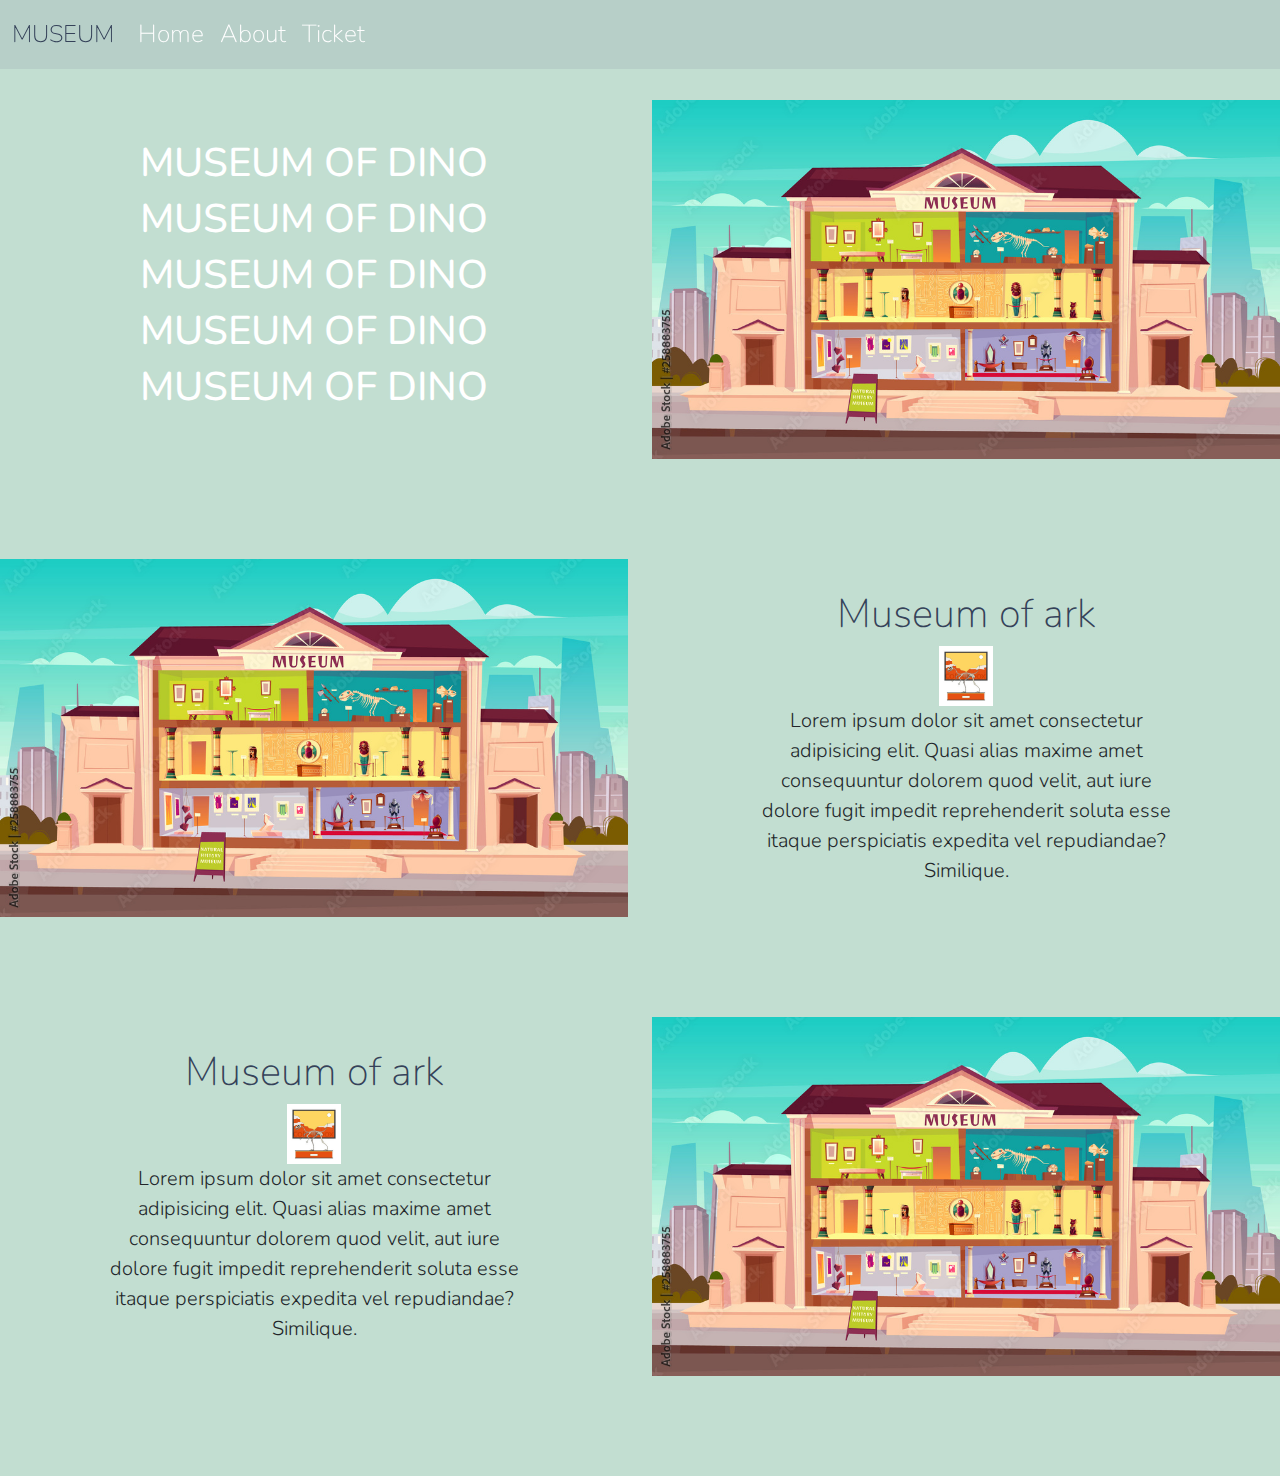
<file: BOOTSTRAP-LANJUTAN/museum.html>
<!doctype html>
<html lang="en">
  <head>
    <meta charset="utf-8">
    <meta name="viewport" content="width=device-width, initial-scale=1">
    <title>museum bootstrap</title>
    <link rel="preconnect" href="https://fonts.googleapis.com">
    <link rel="preconnect" href="https://fonts.gstatic.com" crossorigin>
    <link href="https://fonts.googleapis.com/css2?family=Nunito:ital@0;1&display=swap" rel="stylesheet">    
    <link href="https://cdn.jsdelivr.net/npm/bootstrap@5.3.3/dist/css/bootstrap.min.css" rel="stylesheet" integrity="sha384-QWTKZyjpPEjISv5WaRU9OFeRpok6YctnYmDr5pNlyT2bRjXh0JMhjY6hW+ALEwIH" crossorigin="anonymous">
    <link rel="stylesheet" href="app.css">
  </head>
  <body>
    <nav class="navbar navbar-expand-lg fixed-top"  id="navbar">
        <div class="container-fluid">
          <a class="navbar-brand" href="#">MUSEUM</a>
          <button 
                class="navbar-toggler" 
                type="button" 
                data-bs-toggle="collapse" 
                data-bs-target="#navbarNavAltMarkup" 
                aria-controls="navbarNavAltMarkup" 
                aria-expanded="false" 
                aria-label="Toggle navigation">

            <span class="navbar-toggler-icon"></span>
          </button>
          <div class="collapse navbar-collapse" id="navbarNavAltMarkup">
            <div class="navbar-nav">
              <a class="nav-link active" aria-current="page" href="#home">Home</a>
              <a class="nav-link" href="#about">About</a>
              <a class="nav-link" href="#ticket">Ticket</a>
              
            </div>
          </div>
        </div>
      </nav>

      <section class="container-fluid px-0 ">
        <div class="row align-items-center content" id="home">
            <div class="col-lg-6">
                <div class="text-white text-center d-none d-lg-block" id="tittle-head">
                    <h1>MUSEUM OF DINO</h1>
                    <h1>MUSEUM OF DINO</h1>
                    <h1>MUSEUM OF DINO</h1>
                    <h1>MUSEUM OF DINO</h1>
                    <h1>MUSEUM OF DINO</h1>
                </div>
            </div>
            <div class="col-lg-6 ">
                <img class="img-fluid" src="images/depan.jpg" alt="">
            </div>
        </div>

        <div class="row align-items-center content" id="about">
            <div class="col-md-6 order-2 order-md-1">
                <img class="img-fluid " src="images/depan.jpg" alt="">
            </div>
                <div class="col-md-6 text-center order-1 ">
                    <div class="row justify-content-center" >
                     <div class="col-10 col-lg-8 blurb pt-3">
                        <h2>Museum of ark</h2>
                        <img src="images/dino.jpeg" height="60" alt="" class="d-none d-lg-inline">
                        <p class="lead">
                        Lorem ipsum dolor sit amet consectetur adipisicing elit. Quasi alias maxime amet consequuntur dolorem quod velit, aut iure dolore fugit impedit reprehenderit soluta esse itaque perspiciatis expedita vel repudiandae? Similique.
                         </p>
                    </div>
                </div>
            </div>



        </div>
        <div class="row align-items-center content" id="ticket">
            <div class="col-md-6 order-2 order-md-1">
                <img class="img-fluid " src="images/depan.jpg" alt="">
            </div>
                <div class="col-md-6 text-center">
                    <div class="row justify-content-center" >
                     <div class="col-10 col-lg-8 blurb pt-3">
                        <h2>Museum of ark</h2>
                        <img src="images/dino.jpeg" height="60" alt="" class="d-none d-lg-inline">
                        <p class="lead">
                        Lorem ipsum dolor sit amet consectetur adipisicing elit. Quasi alias maxime amet consequuntur dolorem quod velit, aut iure dolore fugit impedit reprehenderit soluta esse itaque perspiciatis expedita vel repudiandae? Similique.
                         </p>
                    </div>
                </div>
            </div>



        </div>
      </section>

    <script src="https://cdn.jsdelivr.net/npm/bootstrap@5.3.3/dist/js/bootstrap.bundle.min.js" integrity="sha384-YvpcrYf0tY3lHB60NNkmXc5s9fDVZLESaAA55NDzOxhy9GkcIdslK1eN7N6jIeHz" crossorigin="anonymous"></script>
    <script src="https://code.jquery.com/jquery-3.7.1.min.js" integrity="sha256-/JqT3SQfawRcv/BIHPThkBvs0OEvtFFmqPF/lYI/Cxo=" crossorigin="anonymous"></script>
    <script>
      $(function () {
        $(document).scroll(function () {
          let $nav = $("#navbar");
          $nav.toggleClass("scrolled", $(this).scrollTop() > $nav.height());
        });
      });
    </script>
  </body>
</html>
</file>
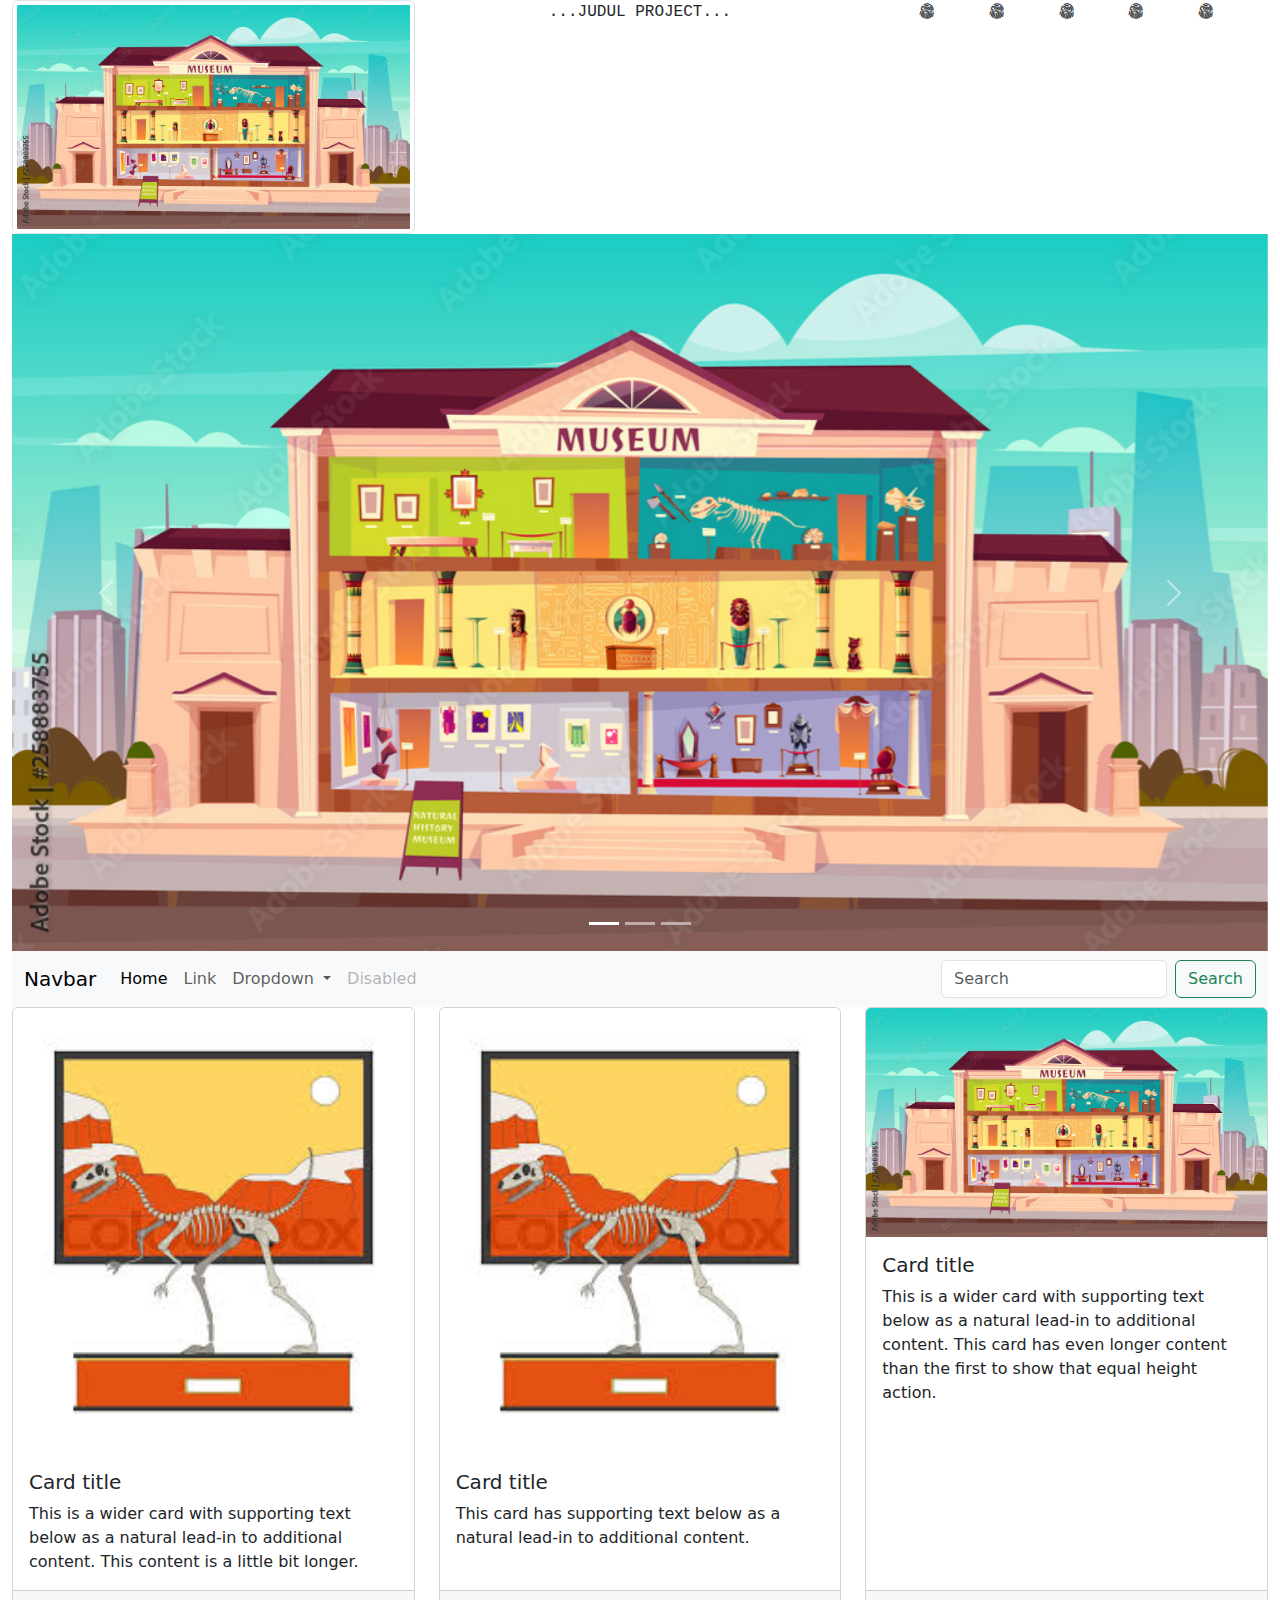
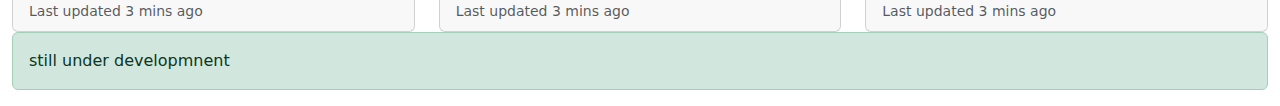
<file: BOOTSTRAP-SIB/lat-rwd.html>
<!doctype html>
<html lang="en">
  <head>
    <meta charset="utf-8">
    <meta name="viewport" content="width=device-width, initial-scale=1">
    <title>Bootstrap demo</title>
    <link href="https://cdn.jsdelivr.net/npm/bootstrap@5.3.3/dist/css/bootstrap.min.css" rel="stylesheet" integrity="sha384-QWTKZyjpPEjISv5WaRU9OFeRpok6YctnYmDr5pNlyT2bRjXh0JMhjY6hW+ALEwIH" crossorigin="anonymous">
    <link rel="icon" href="../BOOTSTRAP-LANJUTAN/images/dino.jpeg">
    <link rel="stylesheet" href="https://cdn.jsdelivr.net/npm/bootstrap-icons@1.11.3/font/bootstrap-icons.min.css">
  </head>

  <body>
    <!-- header -->
    <div class="container-fluid">
        <div class="row" >
            <div class="col-md-4">
                <img src="../BOOTSTRAP-LANJUTAN/images/depan.jpg" class="img-thumbnail" alt="...">
            </div>
            <div class="col-md-4 d-flex justify-content-center">
                <p class="font-monospace">...JUDUL PROJECT...</p>
                
            </div>
            <div class="col-md-4 d-flex justify-content-evenly">
                <i class="bi bi-fingerprint"></i>
                <i class="bi bi-fingerprint"></i>
                <i class="bi bi-fingerprint"></i>
                <i class="bi bi-fingerprint"></i>
                <i class="bi bi-fingerprint"></i>
            </div>
        </div>

        <!-- slider -->
        <div class="row">
            <div class="col-md-12">
                <div id="carouselExampleIndicators" class="carousel slide">
                    <div class="carousel-indicators">
                      <button type="button" data-bs-target="#carouselExampleIndicators" data-bs-slide-to="0" class="active" aria-current="true" aria-label="Slide 1"></button>
                      <button type="button" data-bs-target="#carouselExampleIndicators" data-bs-slide-to="1" aria-label="Slide 2"></button>
                      <button type="button" data-bs-target="#carouselExampleIndicators" data-bs-slide-to="2" aria-label="Slide 3"></button>
                    </div>
                    <div class="carousel-inner">
                      <div class="carousel-item active">
                        <img src="../BOOTSTRAP-LANJUTAN/images/depan.jpg" class="d-block w-100" alt="...">
                      </div>
                      <div class="carousel-item">
                        <img src="../BOOTSTRAP-LANJUTAN/images/dino2.jpeg" class="d-block w-100" alt="...">
                      </div>
                      <div class="carousel-item">
                        <img src="../BOOTSTRAP-LANJUTAN/images/dino4.jpeg" class="d-block w-100" alt="...">
                      </div>
                    </div>
                    <button class="carousel-control-prev" type="button" data-bs-target="#carouselExampleIndicators" data-bs-slide="prev">
                      <span class="carousel-control-prev-icon" aria-hidden="true"></span>
                      <span class="visually-hidden">Previous</span>
                    </button>
                    <button class="carousel-control-next" type="button" data-bs-target="#carouselExampleIndicators" data-bs-slide="next">
                      <span class="carousel-control-next-icon" aria-hidden="true"></span>
                      <span class="visually-hidden">Next</span>
                    </button>
                  </div>
            </div>
        </div>

        <!-- navbar -->
        <div class="row">
            <div class="col-md-12">
                <nav class="navbar navbar-expand-lg bg-body-tertiary">
                    <div class="container-fluid">
                      <a class="navbar-brand" href="#">Navbar</a>
                      <button class="navbar-toggler" type="button" data-bs-toggle="collapse" data-bs-target="#navbarSupportedContent" aria-controls="navbarSupportedContent" aria-expanded="false" aria-label="Toggle navigation">
                        <span class="navbar-toggler-icon"></span>
                      </button>
                      <div class="collapse navbar-collapse" id="navbarSupportedContent">
                        <ul class="navbar-nav me-auto mb-2 mb-lg-0">
                          <li class="nav-item">
                            <a class="nav-link active" aria-current="page" href="#">Home</a>
                          </li>
                          <li class="nav-item">
                            <a class="nav-link" href="#">Link</a>
                          </li>
                          <li class="nav-item dropdown">
                            <a class="nav-link dropdown-toggle" href="#" role="button" data-bs-toggle="dropdown" aria-expanded="false">
                              Dropdown
                            </a>
                            <ul class="dropdown-menu">
                              <li><a class="dropdown-item" href="#">Action</a></li>
                              <li><a class="dropdown-item" href="#">Another action</a></li>
                              <li><hr class="dropdown-divider"></li>
                              <li><a class="dropdown-item" href="#">Something else here</a></li>
                            </ul>
                          </li>
                          <li class="nav-item">
                            <a class="nav-link disabled" aria-disabled="true">Disabled</a>
                          </li>
                        </ul>
                        <form class="d-flex" role="search">
                          <input class="form-control me-2" type="search" placeholder="Search" aria-label="Search">
                          <button class="btn btn-outline-success" type="submit">Search</button>
                        </form>
                      </div>
                    </div>
                  </nav>
            </div>
        </div>

        <!-- content -->
        <div class="row">
            <div class="col-md-12">
                <div class="row row-cols-1 row-cols-md-3 g-4">
                    <div class="col">
                      <div class="card h-100">
                        <img src="../BOOTSTRAP-LANJUTAN/images/dino.jpeg" class="card-img-top" alt="...">
                        <div class="card-body">
                          <h5 class="card-title">Card title</h5>
                          <p class="card-text">This is a wider card with supporting text below as a natural lead-in to additional content. This content is a little bit longer.</p>
                        </div>
                        <div class="card-footer">
                          <small class="text-body-secondary">Last updated 3 mins ago</small>
                        </div>
                      </div>
                    </div>
                    <div class="col">
                      <div class="card h-100">
                        <img src="../BOOTSTRAP-LANJUTAN/images/dino.jpeg" class="card-img-top" alt="...">
                        <div class="card-body">
                          <h5 class="card-title">Card title</h5>
                          <p class="card-text">This card has supporting text below as a natural lead-in to additional content.</p>
                        </div>
                        <div class="card-footer">
                          <small class="text-body-secondary">Last updated 3 mins ago</small>
                        </div>
                      </div>
                    </div>
                    <div class="col">
                      <div class="card h-100">
                        <img src="../BOOTSTRAP-LANJUTAN/images/depan.jpg" class="card-img-top" alt="...">
                        <div class="card-body">
                          <h5 class="card-title">Card title</h5>
                          <p class="card-text">This is a wider card with supporting text below as a natural lead-in to additional content. This card has even longer content than the first to show that equal height action.</p>
                        </div>
                        <div class="card-footer">
                          <small class="text-body-secondary">Last updated 3 mins ago</small>
                        </div>
                      </div>
                    </div>
                  </div>
            </div>
        </div>

        <!-- footer -->
        <div class="row">
            <div class="col-md-12">
                <div class="alert alert-success" role="alert">
                    still under developmnent
                  </div>
            </div>
        </div>

    </div>



    <script src="https://cdn.jsdelivr.net/npm/bootstrap@5.3.3/dist/js/bootstrap.bundle.min.js" integrity="sha384-YvpcrYf0tY3lHB60NNkmXc5s9fDVZLESaAA55NDzOxhy9GkcIdslK1eN7N6jIeHz" crossorigin="anonymous"></script>
  </body>
</html>
</file>
<file: BOOTSTRAP-DASAR/app.css>
h1{
    color: red;
}

.btn.btn-info{
    background-color: rgb(127, 16, 205);
}

.container-md{
    outline: 1px solid red;
}
</file>
<file: BOOTSTRAP-LANJUTAN/app.css>
body{
    background: #c2ded1;
    font-family: 'Nunito', sans-serif;
}

#navbar{
    font-size: 1.54rem;
    font-weight: 100;
    background-color: rgba(171, 192, 191, 0.5);
    
}

#navbar .nav-link{
    color: white;
}

#navbar .nav-link:hover{
    color: #354259;
}

#navbar .navbar-brand{
    color: #354259;
    font-size: 1.5rem;
}

.navbar.scrolled{
    background-color: #c2ded1;
}

#tittle-head{
    font-weight: 100;
    font-size: 4.5rem;
}

@media (max-width: 1200px) {
    #tittle-head h1{
        font-weight: 100;
        font-size: 2rem;

    }
}

.blurb h2{
    color: #354259;
    font-size: 2.5rem;
    font-weight: 100;
}

.blurp p{
    color: #354259;
}

.content {
    margin-top: 100px;
    margin-bottom: 100px;
}
</file>
